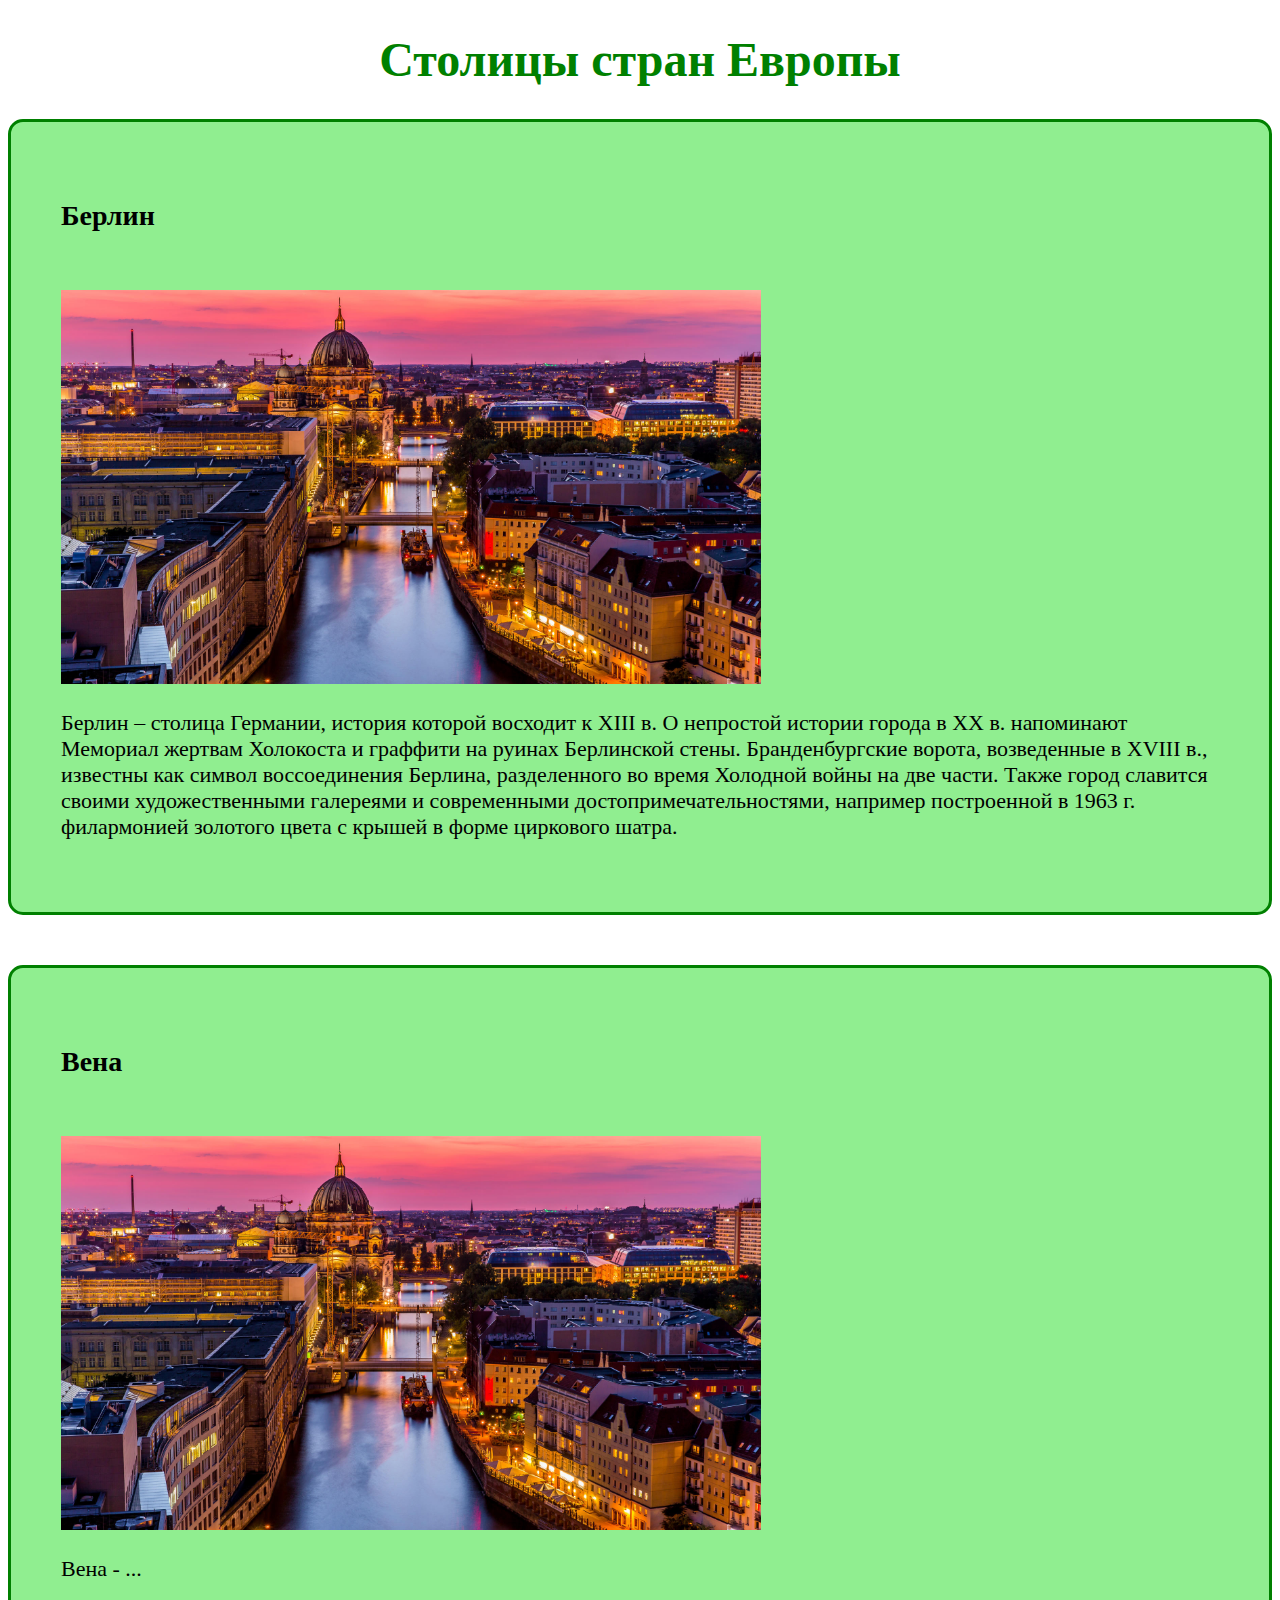
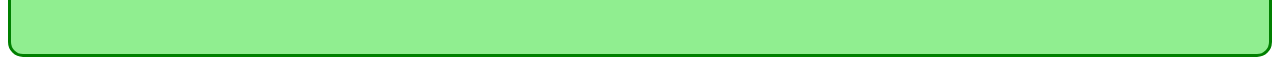
<file: project1/index.html>
<!DOCTYPE html>
<html lang="en">
<head>
    <meta charset="UTF-8">
    <meta http-equiv="X-UA-Compatible" content="IE=edge">
    <meta name="viewport" content="width=device-width, initial-scale=1.0">
    <title>Blog</title>
    <link rel="stylesheet" href="./style.css">
</head>
<body>
    <h1>Столицы стран Европы</h1>
    <div class="post-1">
        <h3>Берлин</h3>
        <img src="./berlin.jpg" alt="">
        <p>
            Берлин – столица Германии, история которой восходит к XIII в. О непростой истории города в XX в. напоминают
            Мемориал
            жертвам Холокоста и граффити на руинах Берлинской стены. Бранденбургские ворота, возведенные в XVIII в.,
            известны
            как символ воссоединения Берлина, разделенного во время Холодной войны на две части. Также город славится своими
            художественными галереями и современными достопримечательностями, например построенной в 1963 г. филармонией
            золотого цвета с крышей в форме циркового шатра.
        </p>
    </div>
    
    <div>
        <h3>Вена</h3>
        <img src="./berlin.jpg" alt="">
        <p>
            Вена - ...
        </p>
    </div>
    
</body>
</html>
<!-- Объединить/обернуть второй пост в div -->
<!-- 
    class - атрибут, с помощью которого мы можем задавать имена для наших блоков, для того, чтобы
     менять стили для каждого тега отдельно

    div - divider - разделитель - тег контейнера. 

    Задача. Отобразить на странице оставшиеся подзаголовки

    h1 - главный заголовок страницы, должен использоваться один раз на странице
    h2-h6 - подзаголовки, h2 - единожды

    <img src="" alt="">
    src - атрибут, куда мы пишем путь к картинке
    alt - текстовое описание картинки

    можно указать путь к картинке двумя способами:
    1. подключение из интернета 
    2. локальное подключение, подключение скаченной картинки. "./" - в той же папке, что и мы

    p - paragraph - параграф - тег для текста

    ctrl + / || cmd + / - создание комментария
    ctrl + A - выделить все
    ctrl + Z - отменить действие
    ctrl + C - копировать
    ctrl + V - вставить

    ! || html:5 - создать базовый шаблон

    Два типа тегов:
    1. одинарный - <!DOCTYPE>, meta  
    2. двойной - html, head, title, body

    <html lang="en">  </html>
    1. название тега - html
    2. название атрибута - lang
    3. значение атрибута - en 
 -->
</file>
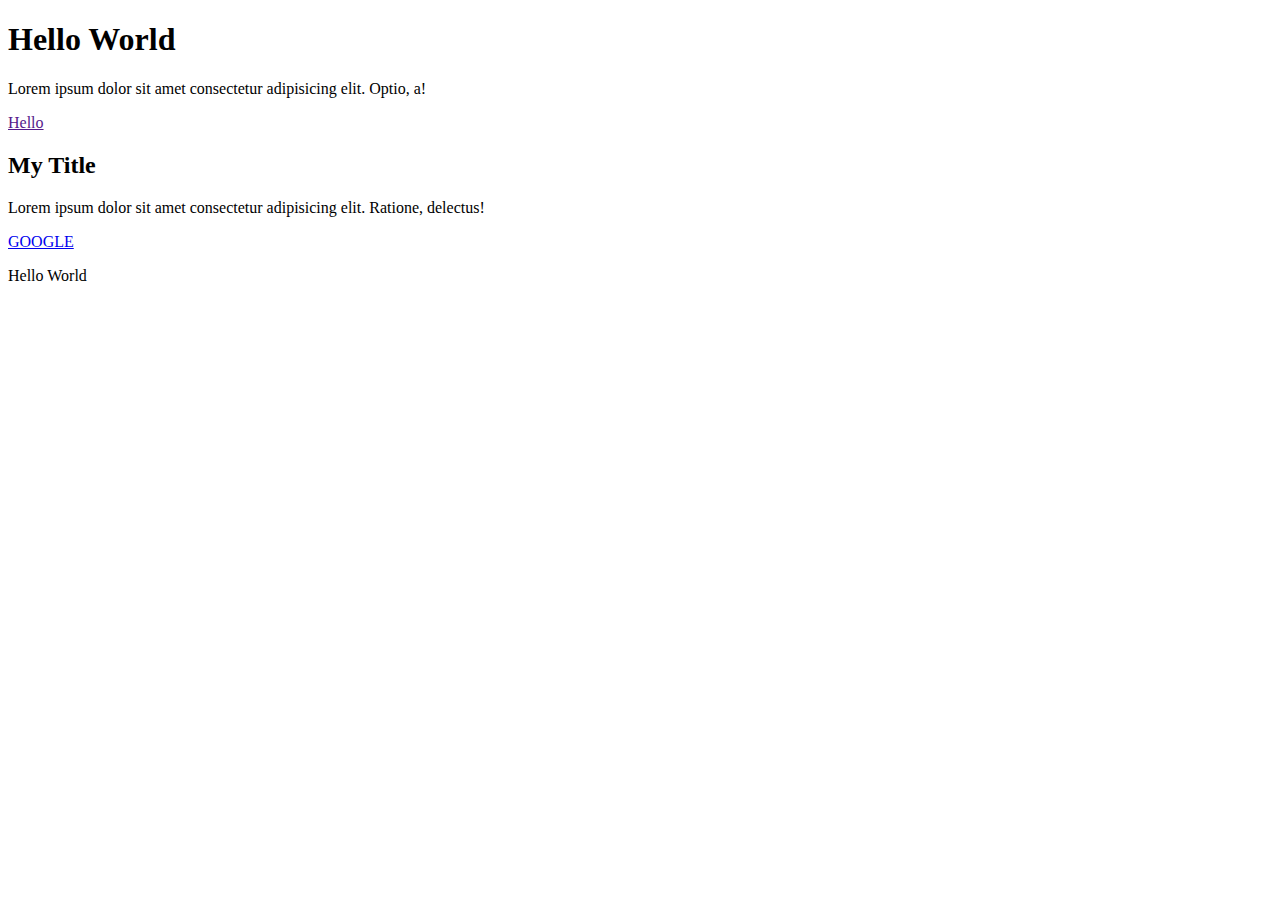
<file: project13/index.html>
<!DOCTYPE html>
<html lang="en">
<head>
    <meta charset="UTF-8">
    <meta name="viewport" content="width=device-width, initial-scale=1.0">
    <title>Document</title>
</head>
<body>
    <h1>
        Hello World
    </h1>

    <p class="descr">
        Lorem ipsum dolor sit amet consectetur adipisicing elit. Optio, a!
    </p>

    <a href="">Hello</a>

    <main>
        <h2>My Title</h2>
        <p class="descr">
            Lorem ipsum dolor sit amet consectetur adipisicing elit. Ratione, delectus!
        </p>
        <a href="https://google.com">GOOGLE</a>
    </main>

    <footer>
        <p class="footer">Hello World</p>
    </footer>

    <script src="./script.js"></script>
</body>
</html>

<!-- 
    header - шапка сайта
    footer - подвал сайта
 -->
</file>
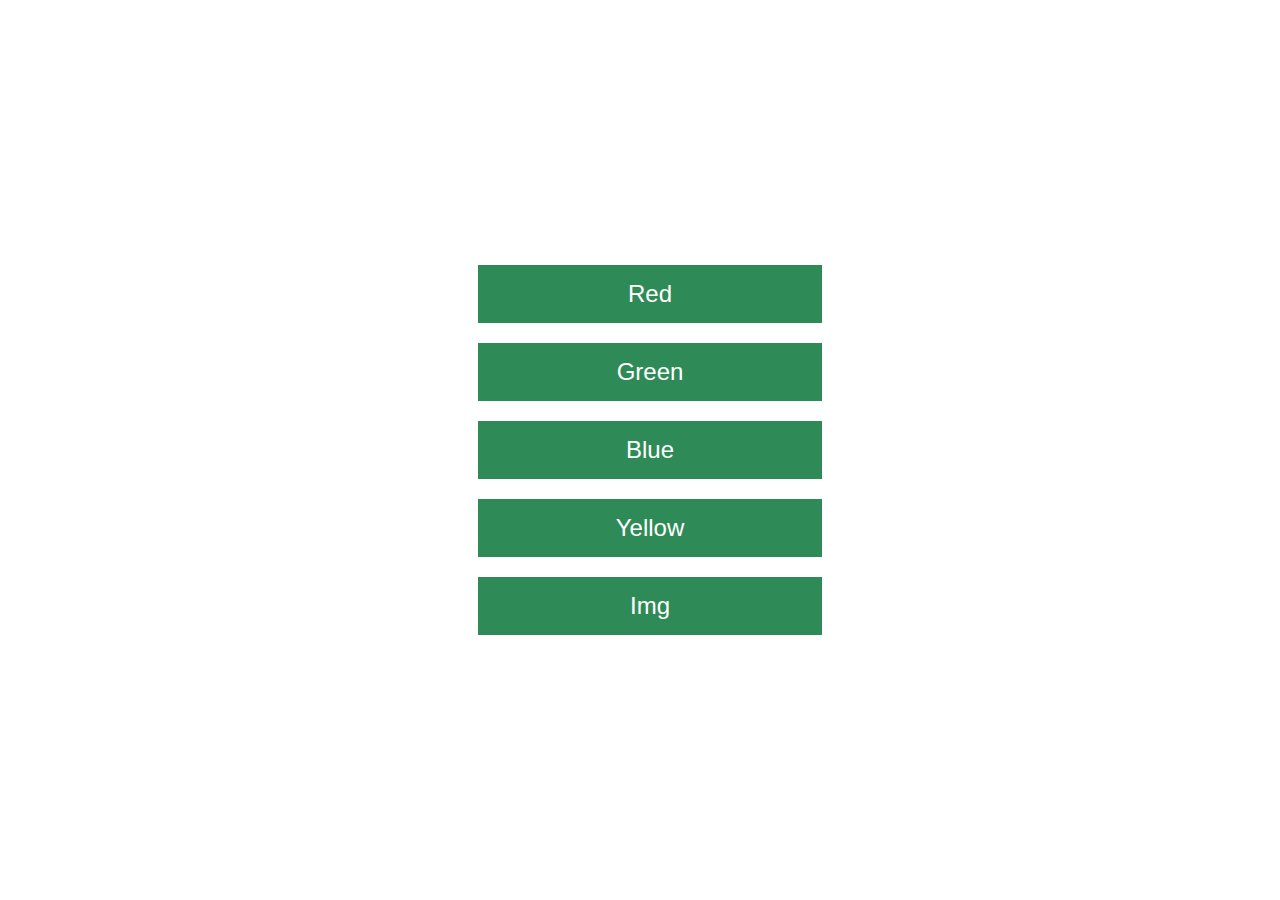
<file: project15/index.html>
<!DOCTYPE html>
<html lang="en">
<head>
    <meta charset="UTF-8">
    <meta name="viewport" content="width=device-width, initial-scale=1.0">
    <title>Document</title>
    <link rel="stylesheet" href="./style.css">
</head>
<body>
    
    <section>
        <button class="red-btn">Red</button>
        <button class="green-btn">Green</button>
        <button class="blue-btn">Blue</button>
        <button class="yellow-btn">Yellow</button>
        <button class="img-btn">Img</button>
    </section>

    <script src="./script.js"></script>
</body>
</html>
</file>
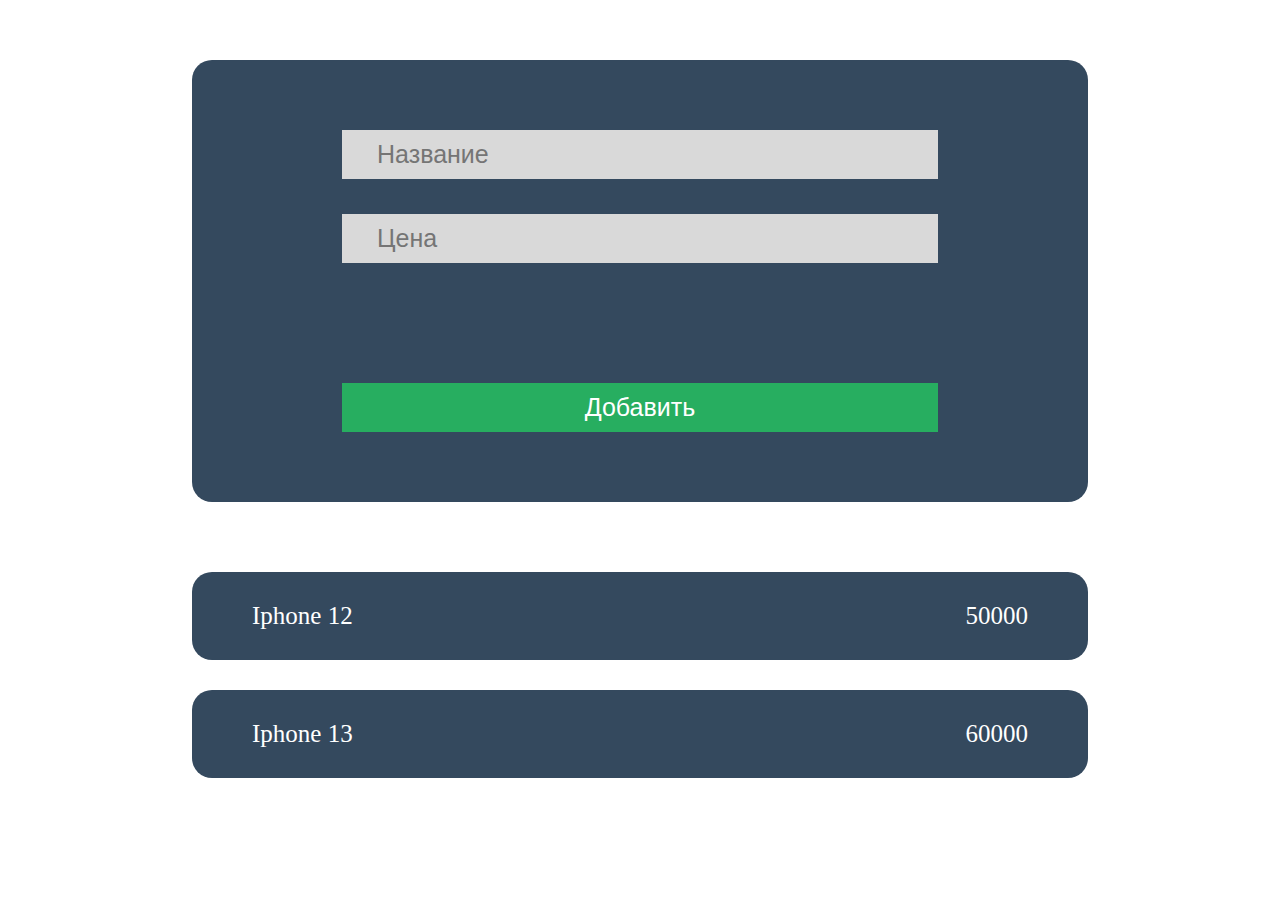
<file: project17/index.html>
<!DOCTYPE html>
<html lang="en">
<head>
    <meta charset="UTF-8">
    <meta name="viewport" content="width=device-width, initial-scale=1.0">
    <title>Document</title>
    <link rel="stylesheet" href="./style.css">
</head>
<body>
    <section class="add-product">
        <form>
            <input type="text" placeholder="Название" class="product-name" required>
            <input type="text" placeholder="Цена" class="product-price" required>
            <input type="submit" value="Добавить">
        </form>
    </section>

    <section class="products">
        
    </section>

    <script src="./script.js"></script>
</body>
</html>
<!-- 
    required - атрибут, который отвечает за обязательное заполнение input
 -->
</file>
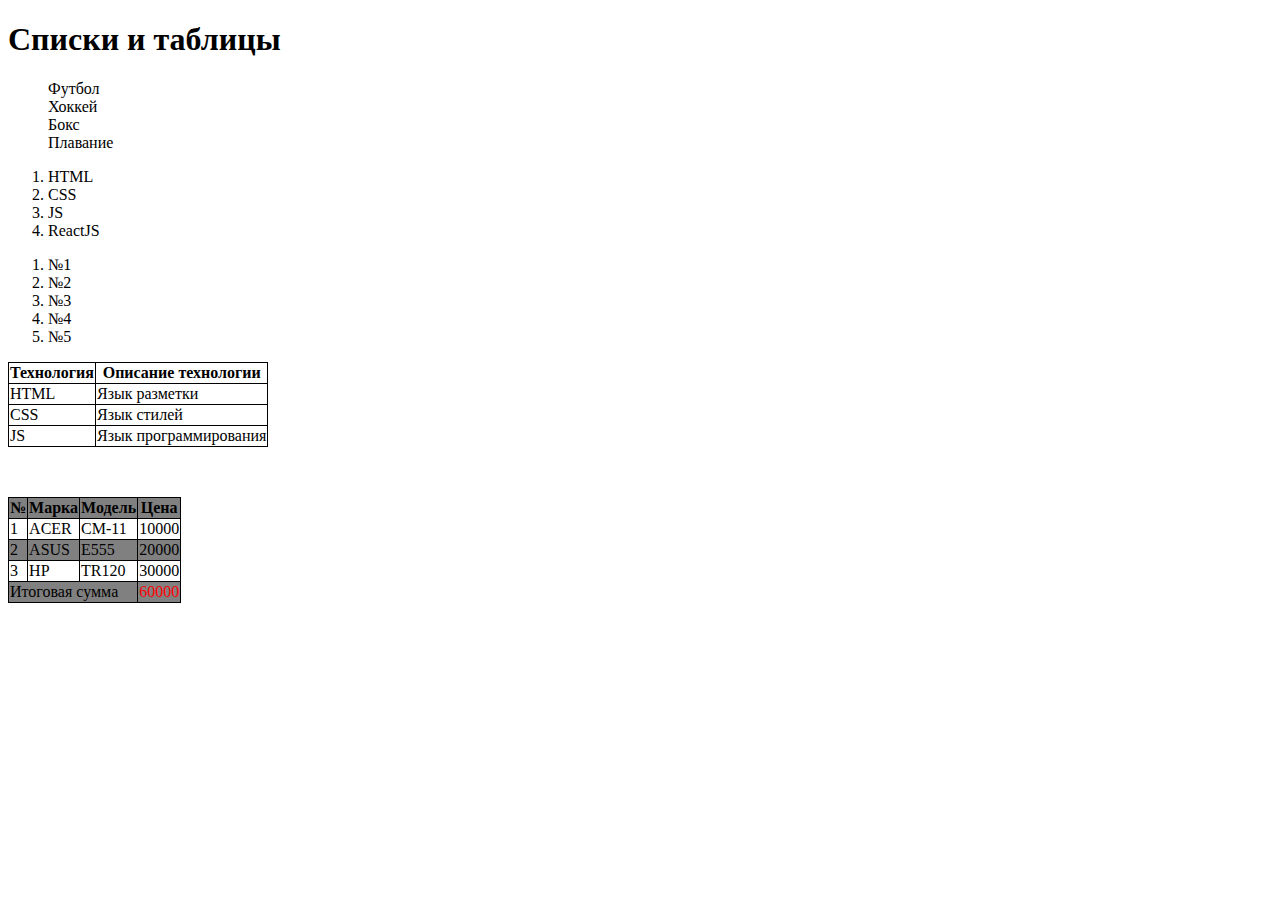
<file: project2/index.html>
<!DOCTYPE html>
<html lang="en">
<head>
    <meta charset="UTF-8">
    <meta http-equiv="X-UA-Compatible" content="IE=edge">
    <meta name="viewport" content="width=device-width, initial-scale=1.0">
    <title>Document</title>
    <link rel="stylesheet" href="./style.css">
</head>
<body>
    <h1>Списки и таблицы</h1>
    <ul>
        <li>Футбол</li>
        <li>Хоккей</li>
        <li>Бокс</li>
        <li>Плавание</li>
    </ul>

    <ol>
        <li>HTML</li>
        <li>CSS</li>
        <li>JS</li>
        <li>ReactJS</li>
    </ol>

    <ol>
        <li>№1</li>
        <li>№2</li>
        <li>№3</li>
        <li>№4</li>
        <li>№5</li>
    </ol>

    <table>
        <tr>
            <th>Технология</th>
            <th>Описание технологии</th>
        </tr>
        <tr>
            <td>HTML</td>
            <td>Язык разметки</td>
        </tr>
        <tr>
            <td>CSS</td>
            <td>Язык стилей</td>
        </tr>
        <tr>
            <td>JS</td>
            <td>Язык программирования</td>
        </tr>
    </table>

    <table class="laptop-table">
        <tr class="grey">
            <th>№</th>
            <th>Марка</th>
            <th>Модель</th>
            <th>Цена</th>
        </tr>
        <tr>
            <td>1</td>
            <td>ACER</td>
            <td>CM-11</td>
            <td>10000</td>
        </tr>
        <tr class="grey">
            <td>2</td>
            <td>ASUS</td>
            <td>E555</td>
            <td>20000</td>
        </tr>
        <tr>
            <td>3</td>
            <td>HP</td>
            <td>TR120</td>
            <td>30000</td>
        </tr>
        <tr class="grey">
            <td colspan="3">Итоговая сумма</td>
            <td class="sum">60000</td>
        </tr>
    </table>
</body>
</html>

<!-- 
    text-align: left;

    table - обертка таблицы
    tr - table-row - строка таблицы
    td - table-data - ячейка таблица
    th - ячейка для заголовков таблицы

    colspan - количество ячеек, которое должно занимать текущая ячейка


    Создать нумерованный список дел на завтра, 4-5 пунктов

    ul>li*3 - создает 3 пункта внутри списка ul

    ul - unordered list - ненумерованный список (порядок пунктов не важен)
    ol - ordered list - нумерованный список (порядок пунктов важен)
    li - пункт списка


    ! или html:5 - создает базовый шаблон страницы
    ./ -путь к элементам в той же папке, откуда пишем код
 -->
</file>
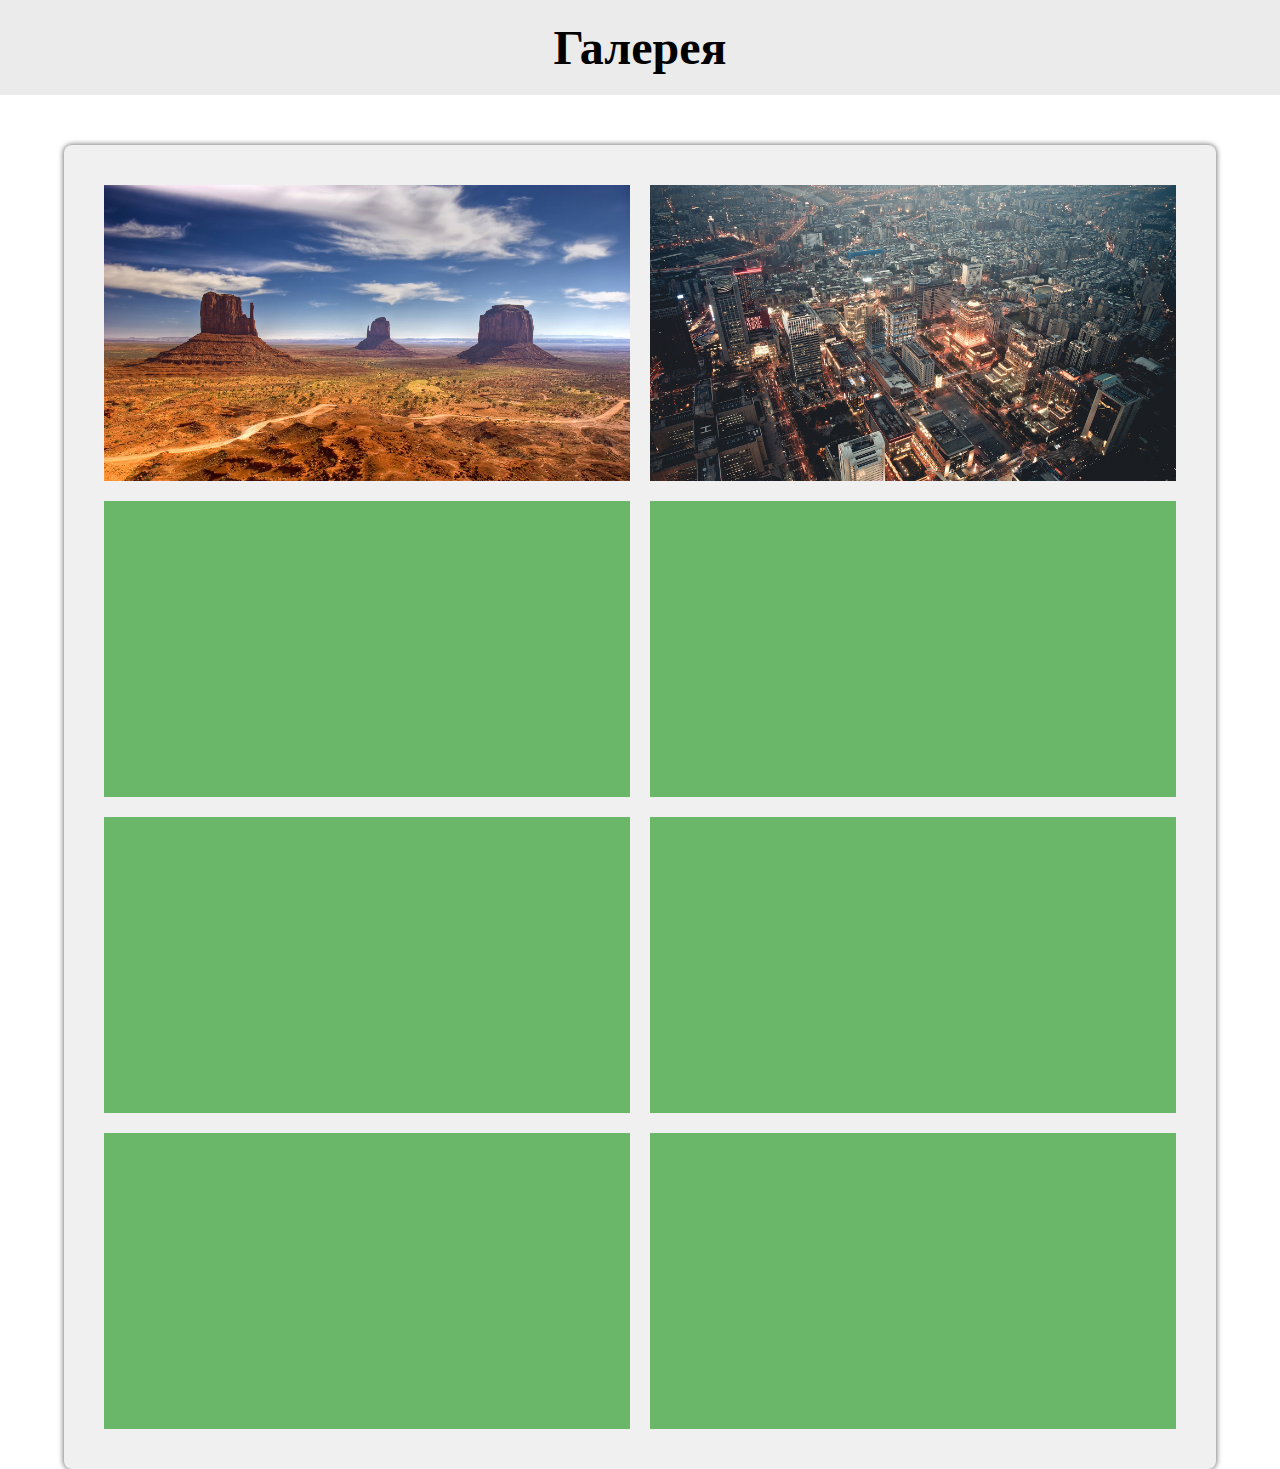
<file: project3/index.html>
<!DOCTYPE html>
<html lang="en">
<head>
    <meta charset="UTF-8">
    <meta http-equiv="X-UA-Compatible" content="IE=edge">
    <meta name="viewport" content="width=device-width, initial-scale=1.0">
    <title>Document</title>
    <link rel="stylesheet" href="./style.css">
</head>
<body>
    <header>
        <h1>Галерея</h1>
    </header>
    <main>
        <div class="item item-1"></div>
        <div class="item item-2"></div>
        <div class="item"></div>
        <div class="item"></div>
        <div class="item"></div>
        <div class="item"></div>
        <div class="item"></div>
        <div class="item"></div>
    </main>
</body>
</html>

<!-- 
    Семантические теги - визуально не играют никакой роли, но добавляют логику в верстку 
        header - шапка, footer - подвал, nav - навигационное меню, aside - боковая панель
        main - основная/информационная часть, article - статья, section - секция

        div - не имеет смысла


    ! и html:5 
    у элемента может быть несколько классов.
    один класс может быть у нескольких элемента
 -->
</file>
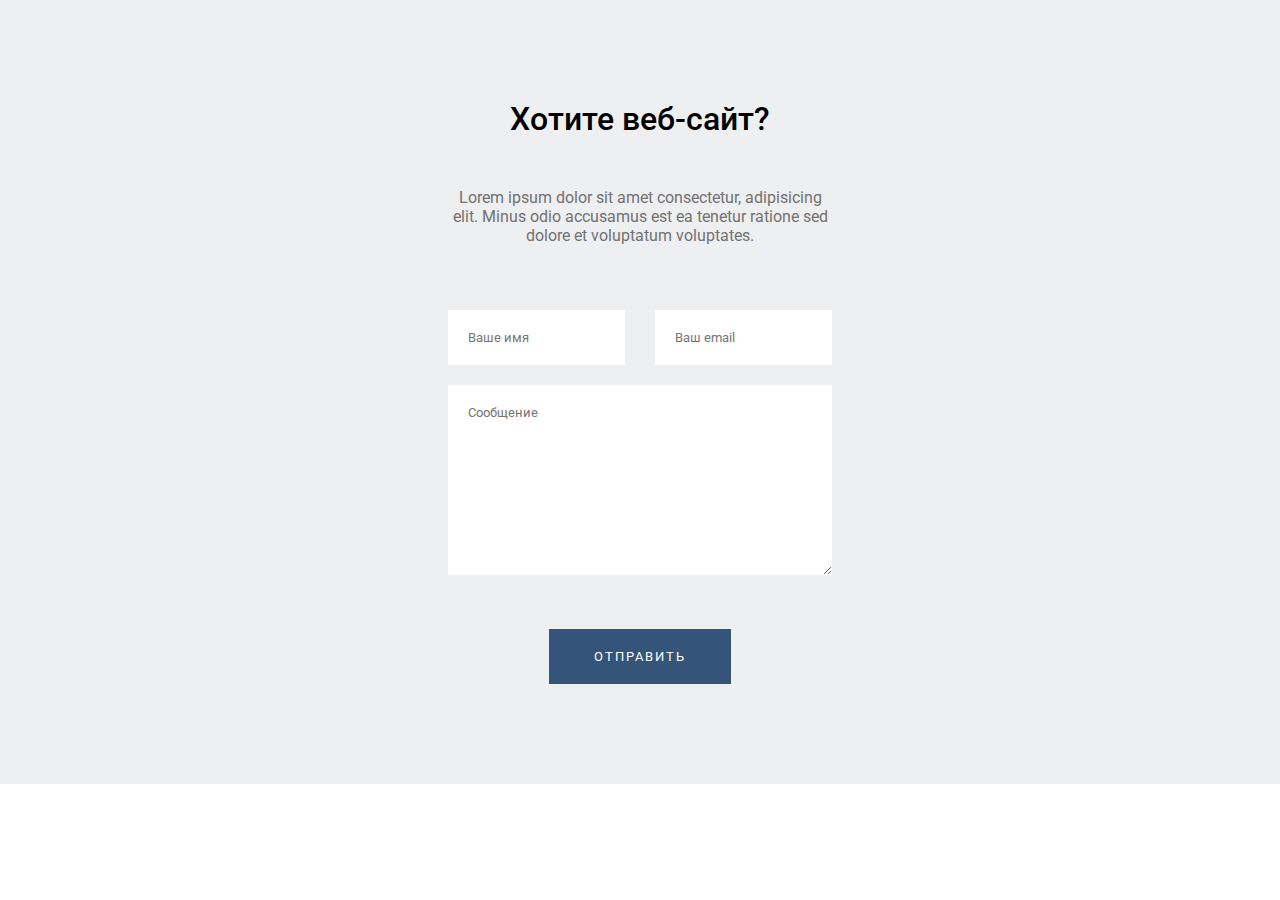
<file: project4/index.html>
<!DOCTYPE html>
<html lang="en">
<head>
    <meta charset="UTF-8">
    <meta http-equiv="X-UA-Compatible" content="IE=edge">
    <meta name="viewport" content="width=device-width, initial-scale=1.0">
    <title>Document</title>
    <link rel="preconnect" href="https://fonts.googleapis.com">
    <link rel="preconnect" href="https://fonts.gstatic.com" crossorigin>
    <link href="https://fonts.googleapis.com/css2?family=Roboto:wght@400;500&display=swap" rel="stylesheet">
    <link rel="stylesheet" href="./style.css">
</head>
<body>
    <section>
        <div class="wrapper">
            <h3>Хотите веб-сайт?</h3>
            <p>Lorem ipsum dolor sit amet consectetur, adipisicing elit. Minus odio accusamus est ea tenetur ratione sed dolore et
                voluptatum voluptates.</p>
            <form>
                <div class="form-control">
                    <input type="text" placeholder="Ваше имя">
                    <input type="email" placeholder="Ваш email">
                </div>
                <textarea cols="30" rows="10" placeholder="Сообщение"></textarea>
                <input type="submit" value="Отправить">
            </form>
        </div>
    </section>
</body>
</html>
<!-- 
    ctrl + C - копировать
    placeholder - подсказка для пользователя о том, что он должен ввести
    required - поле обязательно к заполнению

    form - тег оборачивающий форму
    input - поле ввода информации
        типы инпутов:
            1. text - текстовая информация (отзыв, сообщение)
            2. number - числовая информация (цена)
            3. email - для ввода email (обязтаелен ввод @mail.com)
            4. password - для ввода пароля
            5. file - для прикрепления файла
            6. date - для ввода даты
            7. tel - ввод номера телефона
            8. color - цвет
            9. checkbox - блок с галочкой для выбора пунктов
            10. radio - переключатель, для выбора одного варианта из нескольких
            . submit - кнопка для отправки формы

    textarea - текстовое поле ввода (для больших сообщений)

    a - anchor - якорная ссылка
    href - атрибут, в который указываем путь, куда хотим перейти

    Lorem10 - создает текст-рыбу с 10 словами

    Блочные теги занимают по умолчанию 100% ширины родительского тега и теги, после них выстраиваются в колонку
        div, h1-h6, p, main, header, footer, article, section

    Строчные теги занимают ширину и высоту в зависимости от контента, выстраиваются в строку
        a, img, span

        <div class="container">
        <input type="text" placeholder="Введите имя" required>
        <input type="number" name="" id="">
        <input type="email">
        <input type="password">
        <input type="file">
        <input type="date">
        <input type="tel">
        <input type="color">
        <input type="checkbox">Test
        <input type="radio">Мужской
        <input type="radio">Женский
        <textarea name="" id="" cols="30" rows="10"></textarea>
        <input type="submit" value="Регистрация">
    </div>
 -->
</file>
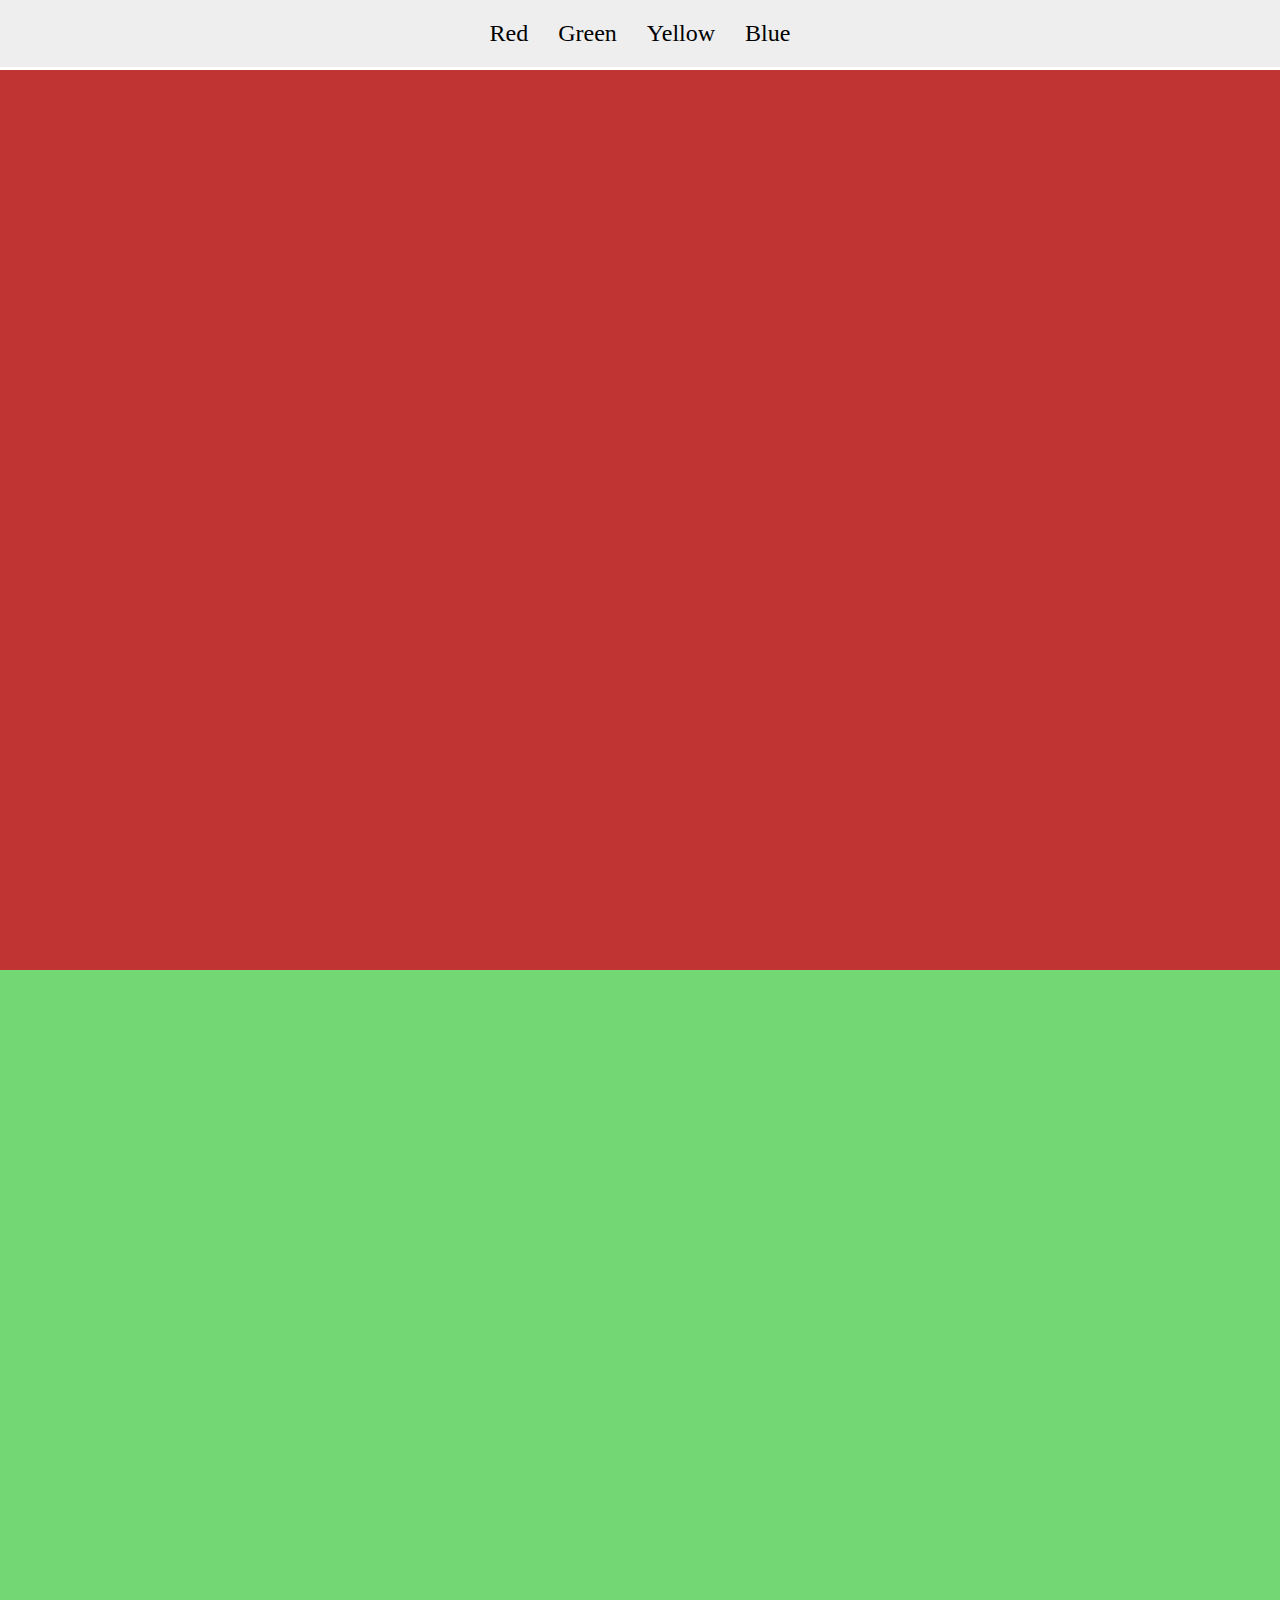
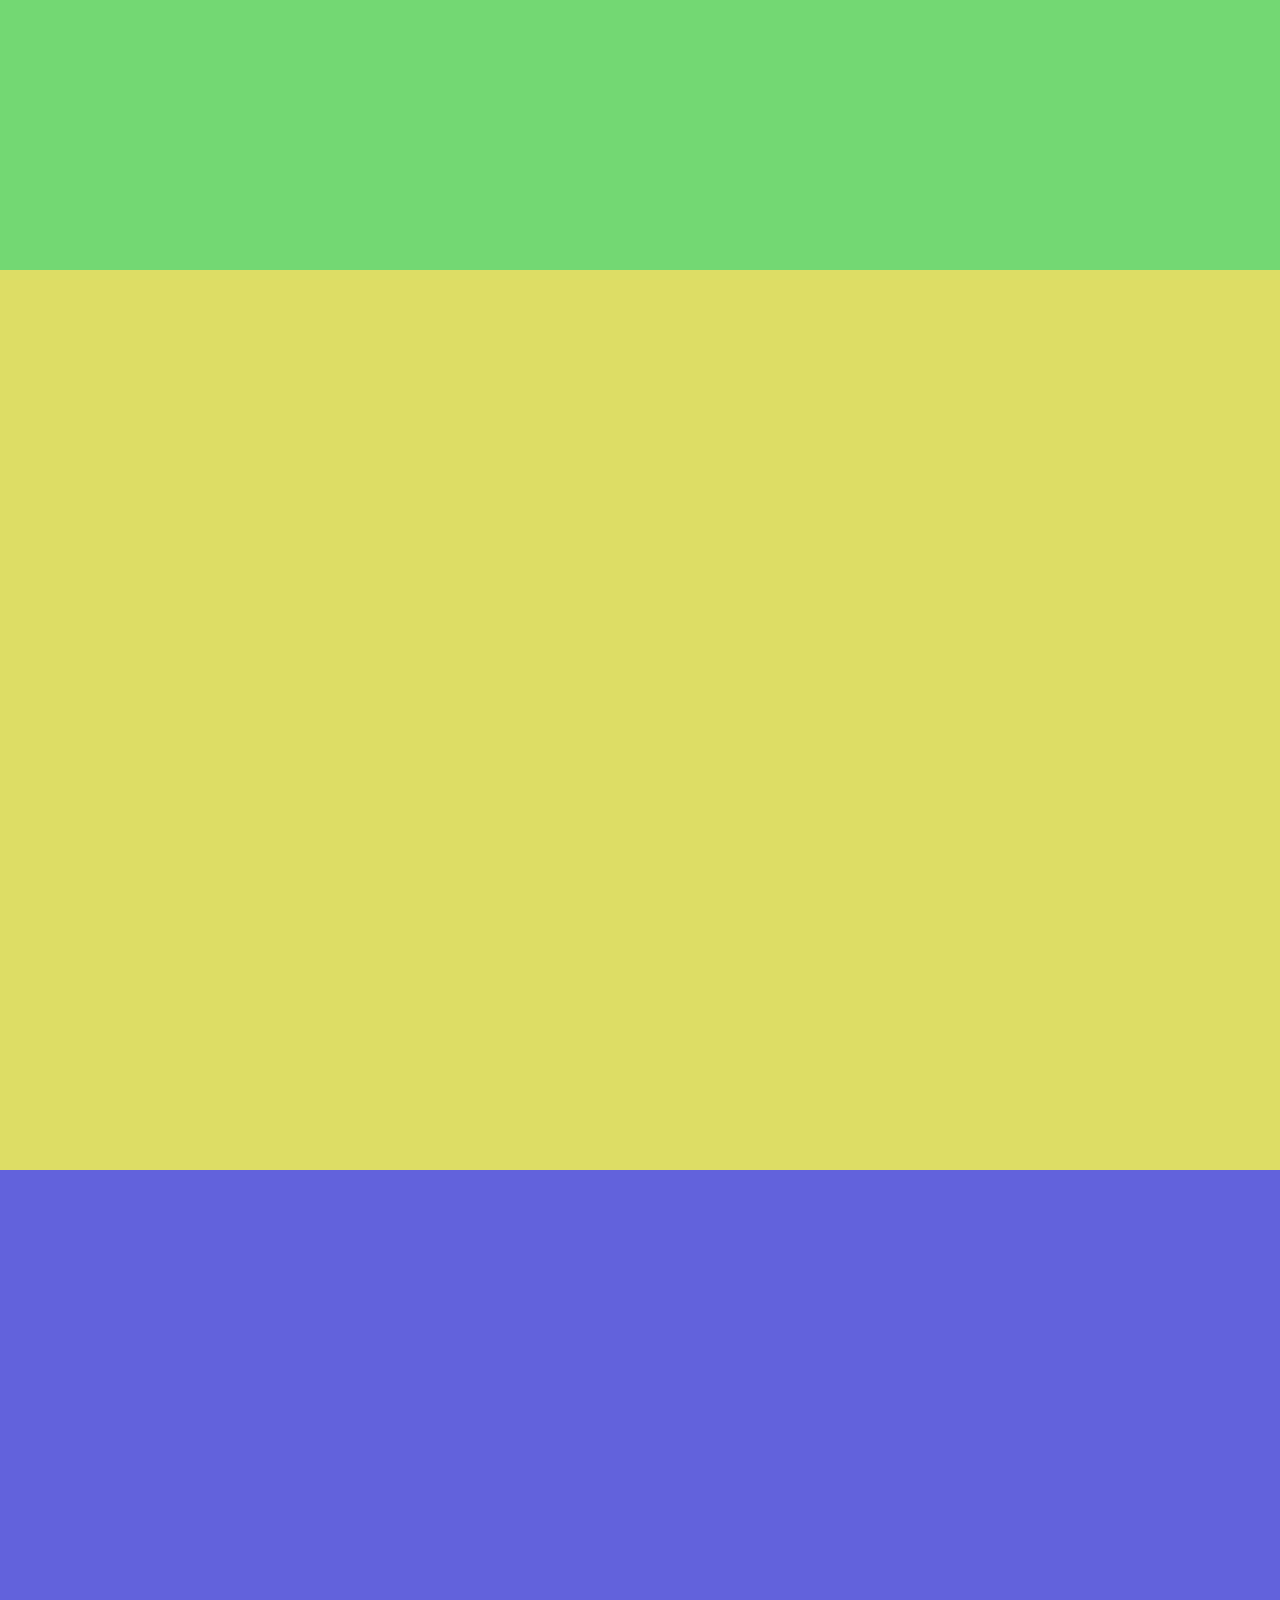
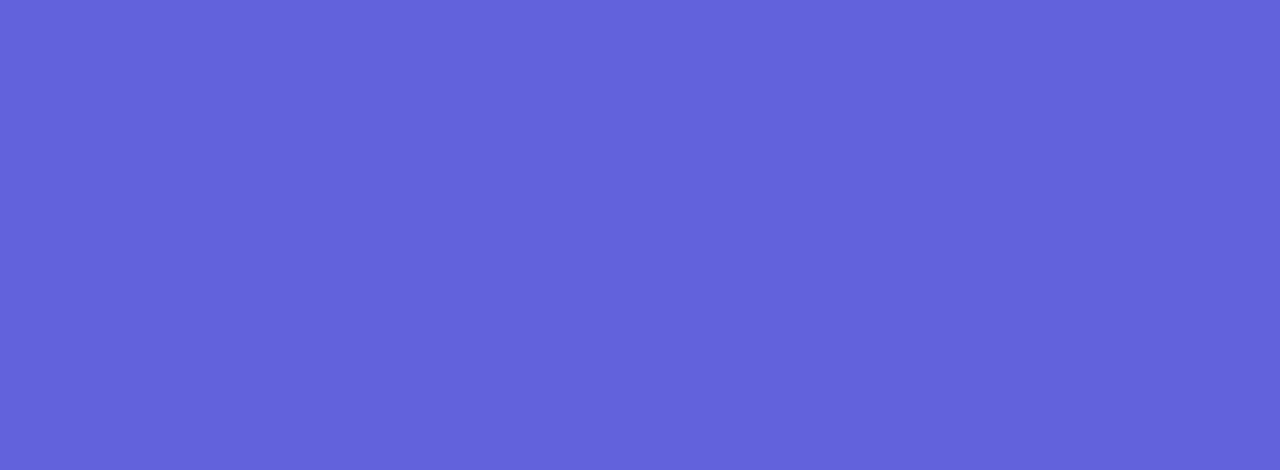
<file: project5/index.html>
<!DOCTYPE html>
<html lang="en">
<head>
    <meta charset="UTF-8">
    <meta http-equiv="X-UA-Compatible" content="IE=edge">
    <meta name="viewport" content="width=device-width, initial-scale=1.0">
    <title>Document</title>
    <link rel="stylesheet" href="./style.css">
</head>
<body>
    <header>
        <nav>
            <a href="#red">Red</a>
            <a href="#green">Green</a>
            <a href="#yellow">Yellow</a>
            <a href="#blue">Blue</a>
        </nav>
    </header>
    <main>
        <section id="red"></section>
        <section id="green"></section>
        <section id="yellow"></section>
        <section id="blue"></section>
    </main>
</body>
</html>
<!-- 
    nav - специальный тег, который оборачивает элементы навигации

    href - атрибут, в котором указываем ссылку (путь), куда хотим перейти
    target - 
        1. blank - открыть ссылку в новой вкладке

    ctrl + / - комментарий
 -->
</file>
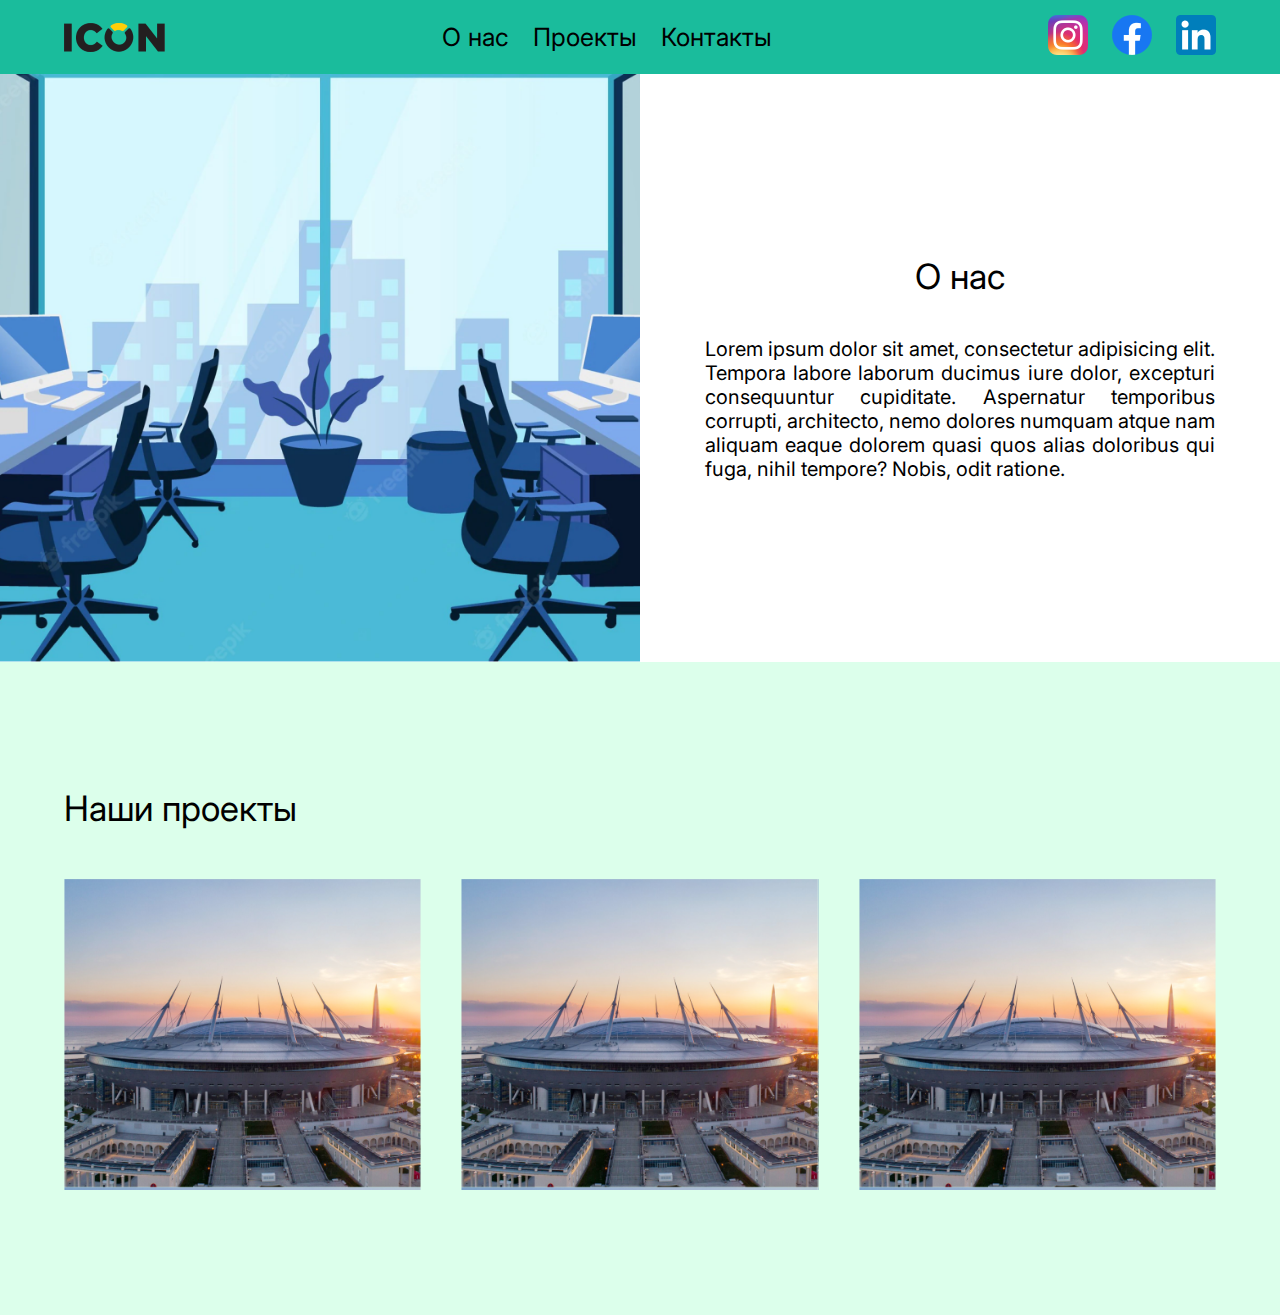
<file: project7/index.html>
<!DOCTYPE html>
<html lang="en">
<head>
    <meta charset="UTF-8">
    <meta http-equiv="X-UA-Compatible" content="IE=edge">
    <meta name="viewport" content="width=device-width, initial-scale=1.0">
    <title>Document</title>
    <link rel="preconnect" href="https://fonts.googleapis.com">
    <link rel="preconnect" href="https://fonts.gstatic.com" crossorigin>
    <link href="https://fonts.googleapis.com/css2?family=Inter&family=Open+Sans&family=Oswald:wght@500&display=swap" rel="stylesheet">
    <link rel="stylesheet" href="./style.css">
</head>
<body>
    <header>
        <div class="wrapper">
            <img src="./images/logo.png" alt="" class="logo">
            <nav>
                <a href="" class="nav-link">О нас</a>
                <a href="" class="nav-link">Проекты</a>
                <a href="" class="nav-link">Контакты</a>
            </nav>
            <div class="social-icons">
                <img src="./images/instagram.png" alt="" class="social-icon">
                <img src="./images/fb.png" alt="" class="social-icon">
                <img src="./images/linkedin.png" alt="" class="social-icon">
            </div>
        </div>
    </header>
    <main>
        <section class="about">
            <img src="./images/about-img.png" alt="" class="about-img">
            <div class="about-info">
                <h1>О нас</h1>
                <p class="about-text">
                    Lorem ipsum dolor sit amet, consectetur adipisicing elit. Tempora labore laborum ducimus iure dolor, excepturi
                    consequuntur cupiditate. Aspernatur temporibus corrupti, architecto, nemo dolores numquam atque nam aliquam eaque
                    dolorem quasi quos alias doloribus qui fuga, nihil tempore? Nobis, odit ratione.
                </p>
            </div>
        </section>
        
        <section class="projects">
            <div class="projects-wrapper">
                <h2>Наши проекты</h2>
                <div class="projects-list">
                    <div class="project">
                        <div class="project-hover">
                            <h5>Газпром Арена</h5>
                            <p class="project-hover-text">
                                Мы сделали самую красивую арену в Европе. Это открытие стало для нас прорывной точкой для разивтия на следующие
                                десятилетия. Мы очень рады данному еву.
                            </p>
                        </div>
                    </div>
                    <div class="project">
                        <div class="project-hover">
                            <h5>Газпром Арена</h5>
                            <p class="project-hover-text">
                                Мы сделали самую красивую арену в Европе. Это открытие стало для нас прорывной точкой для разивтия на следующие
                                десятилетия. Мы очень рады данному еву.
                            </p>
                        </div>
                    </div>
                    <div class="project">
                        <div class="project-hover">
                            <h5>Газпром Арена</h5>
                            <p class="project-hover-text">
                                Мы сделали самую красивую арену в Европе. Это открытие стало для нас прорывной точкой для разивтия на следующие
                                десятилетия. Мы очень рады данному еву.
                            </p>
                        </div>
                    </div>
                </div>
            </div>
        </section>
    </main>
</body>
</html>
<!-- 
    ctrl + k + f - форматировать
 -->
</file>
<file: project1/style.css>
h1 {
    font-size: 48px; /* размер шрифта */
    color: green; /* цвет шрифта */
    text-align: center; /* выравнивание */
}
div {
    background-color: lightgreen; /* цвет фона */
    padding: 50px; /* внутренний отступ */
    border: 3px solid green; /* граница, рамка */
    border-radius: 15px; /* закругление углов блока */
}
.post-1 {
    margin-bottom: 50px; /* отступ снизу */
}
h3 {
    font-size: 28px;
}
img {
    width: 700px; /* ширина 500px */
    margin-top: 30px;
}
p {
    font-size: 22px;
}
/* 
    Задача. Увеличить размер заголовков поста до 28px, а описание постов до 22px

    border: размер, тип, цвет

    Задача. Сделать отступ между заголовком h3 и img размером 30px

    селектор:
        1. по названию тега - h1 {}, div {}, p {}
        2. по классу - .className, .post-1, .button-1, .user-profile, .username

    margin - ВНЕШНИЙ отступ
    1. margin-top - отступ сверху
    2. margin-right - отступ справа
    3. margin-bottom - отступ снизу
    4. margin-left - отступ слева 

    padding - ВНУТРЕННИЙ отступ
    1. padding-top - отступ сверху
    2. padding-right - отступ справа
    3. padding-bottom - отступ снизу
    4. padding-left - отступ слева 

    Если меняем ширину картинку, то высота масштабируется автоматически

    shift + Х

    селектор {
        свойство: значение свойства
    }
    селектор - выбор элемента из html
*/
</file>
<file: project15/style.css>
* {
    margin: 0;
    padding: 0;
    box-sizing: border-box;
}
body {
    display: flex;
    justify-content: center;
    align-items: center;
    height: 100vh;
}
section {
    width: 30%;
    margin: auto;
    padding: 20px;
    display: flex;
    flex-direction: column;
}
button {
    width: 100%;
    padding: 15px 40px;
    font-size: 24px;
    color: white;
    background-color: seagreen;
    border: none;
    outline: none;
    margin: 10px;
}
button:hover {
    background-color: rgb(27, 116, 65);
}
button:active { /* active - пседвдокласс, отвечает за специальное состояние при клике на кнопку */
    transform: scale(1.05);
}
</file>
<file: project17/style.css>
* {
    margin: 0;
    padding: 0;
    box-sizing: border-box;
}
.add-product {
    width: 70%;
    margin: 60px auto;
    background-color: #34495E;
    border-radius: 20px;
    padding: 70px 150px;
}
input {
    display: block;
    width: 100%;
    border: none;
    outline: none;
    font-size: 25px;
    padding: 10px 35px;
}
.product-name, .product-price {
    background-color: #D9D9D9;
}
.product-name {
    margin-bottom: 35px;
}
input[type="submit"] {
    margin-top: 120px;
    color: white;
    background-color: #27AE60;
}
/* Продукты */
.products {
    width: 70%;
    margin: 70px auto;
}
.product-card {
    display: flex;
    justify-content: space-between;
    padding: 30px 60px;
    background-color: #34495E;
    border-radius: 20px;
    color: white;
    font-size: 25px;
    margin-bottom: 30px;
    position: relative;
}
.delete-btn {
    display: none; /* скрыть элемент */
    position: absolute;
    right: -25px;
    top: -25px; 
    width: 50px;
    height: 50px;
    border-radius: 50%; /* делает элемент круглым */
    background-color: #FC7171;
    border: 4px solid #000000;
    font-size: 25px;
}
/*
    селектор
    1.  по тегу - h1, header, main
    2. по классу - .item, .item-1
    3. по id - #red, #blue
    4. по атрибуту - input[type="submit"]
*/
</file>
<file: project2/style.css>
ul {
    list-style-type: none;
}
table, td, th {
    border: 1px solid black;
}
table {
    border-collapse: collapse;
}
.laptop-table {
    margin-top: 50px;
}
.grey {
    background-color: grey;
}
.sum {
    color: red;
}
/*
    :nth-child()

    font-size: Npx;  

    border: размер, тип, цвет;
    solid - граница с одной полоской
    list-style-type - свойсвто, определяющее маркер пунктов списка
*/
</file>
<file: project3/style.css>
* {
    margin: 0;
    padding: 0;
    box-sizing: border-box; /* свойства width и height включают в себя значения padding, border */
}
header {
    background-color: rgb(235, 235, 235); /* цвет фона */
    padding: 20px; /* внутрненний отступ */
}
h1 {
    font-size: 48px; /* размер шрифта */
    text-align: center; /*  выравнивание по центру */
}
h1:hover {
    /* стили будут применяться только тогда, когда мы навели на элемент мышью */
    color: red;
}
main {
    width: 90%;
    margin: auto; /* центрирование блоков */
    display: flex;
    flex-wrap: wrap; /* flex на несколько строк */
    padding: 30px;
    background-color: rgb(240, 240, 240);
    margin-top: 50px;
    border-radius: 8px; /* закгруглить углы блока */
    box-shadow: 0 0 5px 1px rgba(0, 0, 0, 0.5); /* тень блока */
}
.item {
    width: calc(50% - 20px); /* ширина. calc(100vw / 8). height: calc(100vw / 8) */
    /* height: 250px; высота */
    aspect-ratio: 16/9; /*  соотношение сторон 16 - ширина, 9 - высота */
    background-color: rgb(106, 183, 106);
    margin: 10px; /* отступ со всех сторон */
    background-size: cover;
    background-repeat: no-repeat; /* отменяем повторение */
    transition: 1s; 
}
.item:hover {
    transform: scale(1.05) rotate(5deg); /* пропорциональное. 1 - 100% 0.5 - 50%, 1.5 - 150% */
    /* scale - масштабирование картинки. rotate - поворот картинки */
}
.item-1 {
    background-image: url(./images/img1.jpg);
}
.item-2 {
    background-image: url(./images/img2.jpg);
}
/* 
    псевдокласс - специальное состояние блоков
        :hover - отвечает за специальное состояние элемента - состояние при наведннии

    ./ - в той же директории 
    ../ - на директорию выше
    ../../ - дважды на директорию выше


    Тег img испольуется тогда, когда картинка несет информационный смысл (картинка товара)
    background-image - когда просто фон

    background-size: 
        1. cover - картинка занимает всю ширину блока, по высоте масштабируется
        2. contain - картинки занимает всю высоту блока, а по ширине масштабируется


    aspect-ratio: 1/1


    100/4 = 25%
    100/3 = 33%

    1. flexbox froggy
    2. создать папку images в project3,
         загрузить 8 картинок (желательно одинаковых пропорций 16/9) на одну тему

    ctrl+/  - комментарий

    700px

    100vh - высота рабочего окна браузера. 1vh - 1/100 высоты вашего экрана
    vh - view height 

    flex - свойство, которое позволяет позиционировать элементы по горизонтали 
    по умолчанию flex размещает все элементы в одну строку

    p {
        color: red; - цвет текста
    }
    body {
        background-color: red;
    }

    селекторы:
        1. по классу - .className, .item, .user
        2. по тегу - tagName, h1, p, a
        3. все элементы - *

    Обнуление стилей по умолчанию. В каждом проекте нужно обнулять отступы 

    li
*/
</file>
<file: project4/style.css>
* {
    margin: 0;
    padding: 0;
    box-sizing: border-box;
}
section {
    /* height: 100vh;
    overflow-y: hidden; */
    background-color: #EEEFF1;
    padding: 100px 0; /* 100px - сверху и снизу, 0 - справа/слева */
    font-family: 'Roboto', sans-serif;
}
.wrapper {
    width: 30%;
    margin: auto; 
}
h3 {
    font-size: 32px; /* размер шрифта */
    font-weight: 500; /* жирность шрифта */
    text-align: center; /* центрирование текста */
    margin-bottom: 50px;
}
p {
    color: #727272;
    text-align: center;
    margin-bottom: 65px;
}
.form-control {
    display: flex;
    gap: 30px; /* отступ между элементами внутри flex-контейнера */
    margin-bottom: 20px;
}
input[type="text"], input[type="email"] {
    width: 50%;
    padding: 20px;
    border: none; /* убираем границу блока */
    outline: none; /* убираем границу, которая появляется при фокусе(нажатии) */
    caret-color: rgb(27, 27, 185); /* цвет курсора */
    /* border: 1px solid transparent; */
}
input[type="text"]:focus {
    border: 1px solid rgb(27, 27, 185);
}
textarea {
    width: 100%;
    padding: 20px;
    border: none;
    outline: none;
}
input[type="submit"] {
    display: block;
    margin: 50px auto 0; /* 50px - сверху, auto - справа/слева, 0 - снизу */
    background-color: #34547A;
    padding: 20px 45px;
    border: none;
    outline: none;
    color: white;
    text-transform: uppercase; /* буквы в верхнем регистре */
    letter-spacing: 0.15em; /* отступы между буквами */
}
input, textarea {
    font-family: 'Roboto', sans-serif;
} 
input::placeholder {
    /* меняем стили placeholder */
    /* color: red; */
}
/* 
    :not(:last-child) 

    height: 100vh

    focus - псевдокласс - состояние элемента в фокусе (при нажатии на input)

    padding: 10px 20px 30px 40px;
        1. top сверху
        2. right справа
        3. bottom снизу
        4. left слева

    padding: 10px 20px;
        1. top-bottom
        2. left-right
    
    padding: 10px 20px 30px;
        1. top
        2. left-right
        3. bottom

    .form-control input {
        только те input, которые лежат внутри div.form-control
    }

    селекторы
        1. по тегу - h1 {}, h3 {}
        2. по классу - .wrapper {}, .item {}
        3. по id - #idName
        4. по атрибуту input[type="text"], input[type="submit"]
*/
</file>
<file: project5/style.css>
* {
    margin: 0;
    padding: 0;
    box-sizing: border-box;
}
header {
    position: fixed;
    width: 100%;
    background-color: rgb(238, 238, 238);
    top: 0;
}
nav {
    display: flex;
    justify-content: center;
    gap: 30px;
    padding: 20px 0; /* 20px - сверху/снизу, 0 - справа/слева */
}
a {
    font-size: 24px;
    color: black;
    text-decoration: none; /* убираем нижнее подчеркивание ссылки */
}
section {
    height: 100vh;
}
#red {
    margin-top: 70px;
    background-color: rgb(192, 52, 52);
}
#green {
    background-color: rgb(115, 216, 115);
}
#yellow {
    background-color: rgb(221, 221, 101);
}
#blue {
    background-color: rgb(98, 98, 220);
}
/* 
    селекторы
        1. по тегу - nav {}, h1 {}
        2. по классу - .item, .className
        3. по id - #red, #user
*/
</file>
<file: project7/style.css>
/* @import url('https://fonts.googleapis.com/css2?family=Inter&family=Open+Sans&family=Oswald:wght@500&display=swap'); */
* {
    margin: 0;
    padding: 0;
    box-sizing: border-box;
}
body {
    font-family: 'Inter', sans-serif;
}
header {
    background-color: #1ABC9C;
    padding: 15px 0; /* 15px - сверху/снизу, 0 - справа/слева */
}
.wrapper {
    width: 90%;
    margin: auto;
    display: flex;
    justify-content: space-between;
    align-items: center;
}
.nav-link {
    font-size: 25px;
    text-decoration: none; /* убираем нижнее подчеркивание */
    color: black;
}
.nav-link:not(:last-child) {
    margin-right: 20px;
}
.social-icon:not(:last-child) {
    margin-right: 20px;
}
/* О нас */
.about {
    display: flex;
    align-items: center;
}
.about-img {
    width: 50%;
}
.about-info {
    width: 50%;
    padding: 0 65px;
}
h1 {
    font-size: 35px;
    font-weight: 400;
    text-align: center;
    margin-bottom: 40px;
}
.about-text {
    font-size: 20px; /* размер шрифта */
    text-align: justify; /* выравнивание по ширине */
}
/* Наши проекты */
.projects {
    background-color: #DCFFEB;
    padding: 125px 0; /* 125-сверху/снизу, 0 - справа/слева */
}
.projects-wrapper {
    width: 90%;
    margin: auto;
}
h2 {
    font-size: 35px;
    font-weight: 400;
    margin-bottom: 50px;
}
.projects-list {
    display: flex;
    gap: 40px; /* отступ между flex-элементами */
}
.project {
    width: 33%;
    aspect-ratio: 1.15/1;
    background-image: url(./images/project-img.png);
    background-size: 100%; /* картинка масштабируется под размеры блока */
    display: flex;
    align-items: flex-end;
}
.project-hover { /* div, который виден только при наведении на .project */
    padding: 30px 35px 15px; /* сверху, справа/слева, снизу */
    background-color: rgba(0, 0, 0, 0.38);
    opacity: 0; /* прозрачность */
}
.project:hover .project-hover { /* обращаемся к классу .project-hover только когда навели на .project */
    opacity: 1; /* возвращаем изначальную прозрачность */
    transition: 1s;
}
h5 {
    font-family: 'Oswald', sans-serif;
    font-size: 24px;
    font-weight: 500;
    color: white;
}
.project-hover-text {
    font-family: 'Open Sans', sans-serif;
    color: white;
}
/* 
    .project-hover h5 {  } - только тот h5, который находится внутри .project-hover

    .project .project-hover {} - только тот .project-hover, который находится внутри .project

    cover - по ширине на 100%, по высоте масштабируется
    contain - по высоте на 100%, по ширине масштабируется

    aspect-ratio - соотношение сторон
        width: 100px; 
        aspect-ratio: 1/1;  ---> height = 100px 
        aspect-ratio: 1/2;  ---> height = 200px
        aspect-ratio: 1/1.5 ---> height = 150px


    1920
    1366
    992
    768
    480
    320

    font-family: 'Inter', sans-serif;
    font-family: 'Open Sans', sans-serif;
    font-family: 'Oswald', sans-serif;

    background: url(./img1.jpg) blue cover center no-repeat;

    .nav-link:last-child - селектор для последнего
    .nav-link:not(:last-child) - селектор для всех, кроме последнего
*/
</file>
